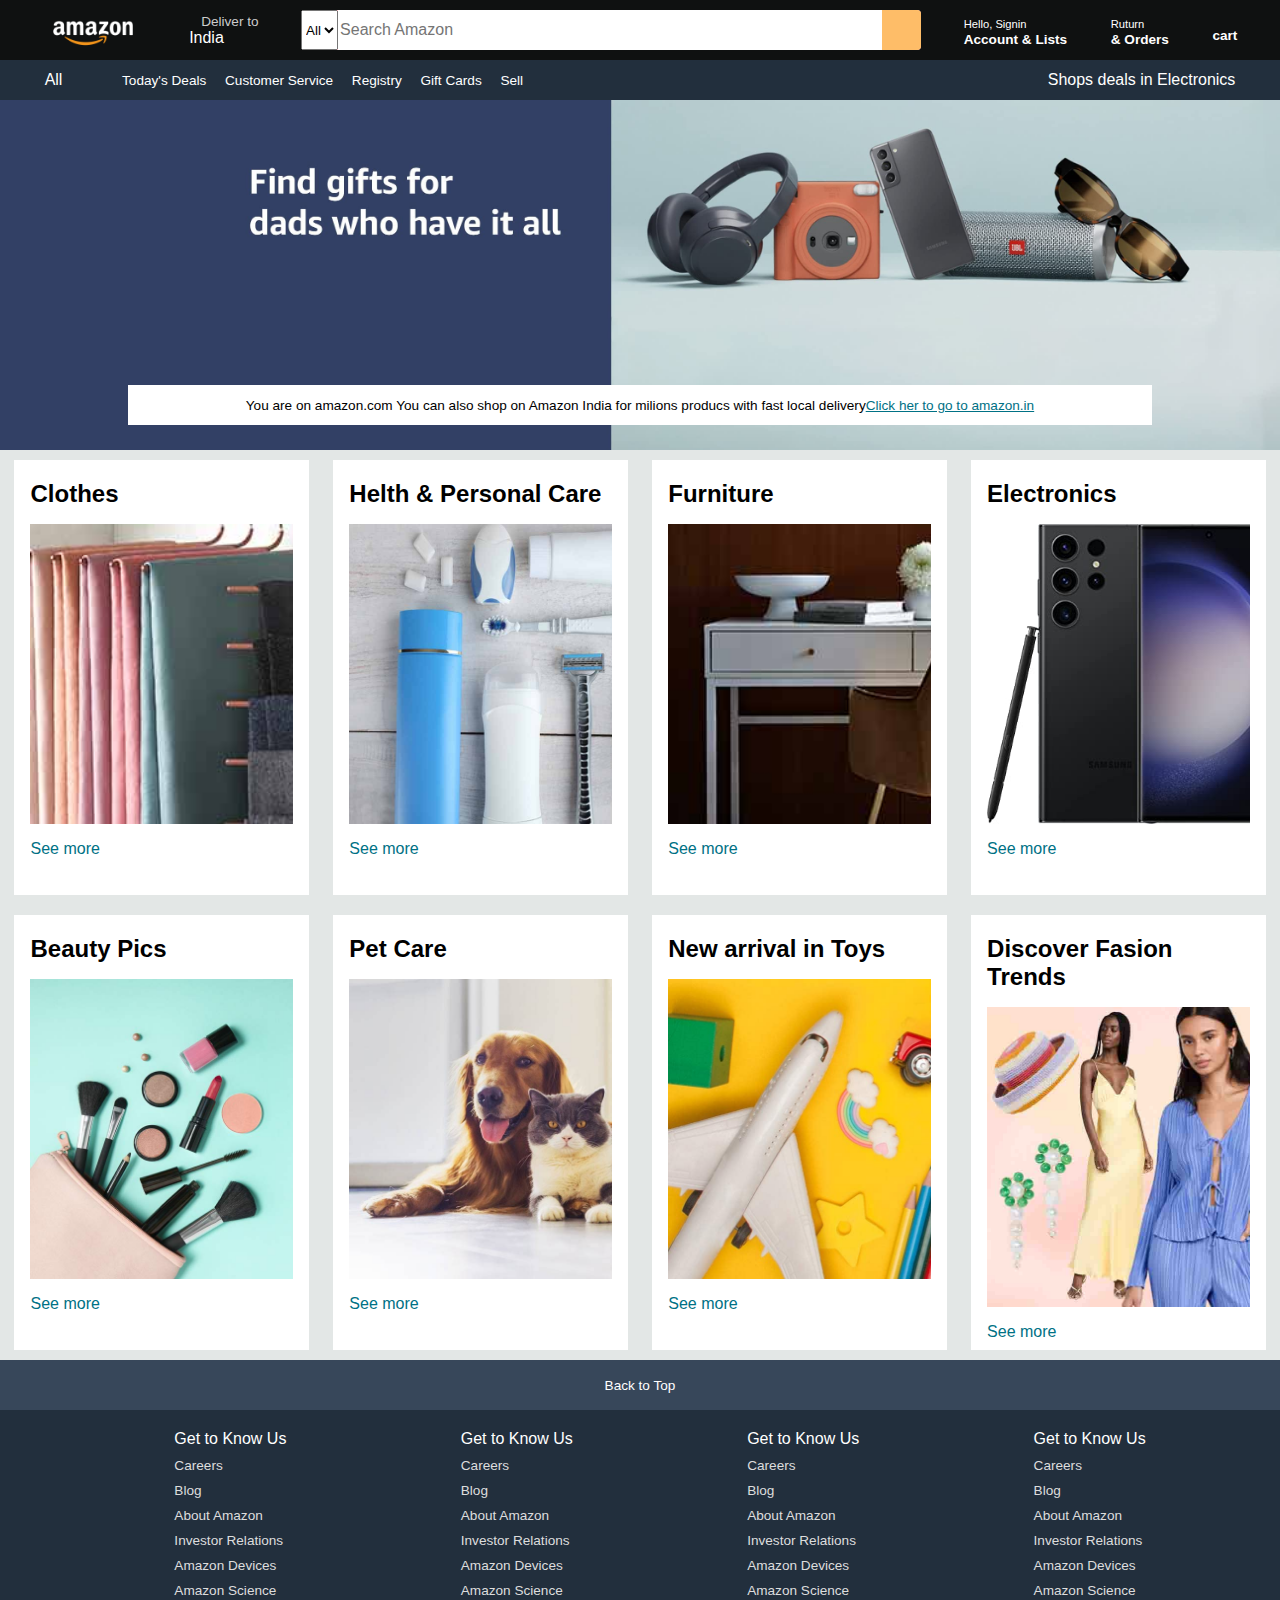
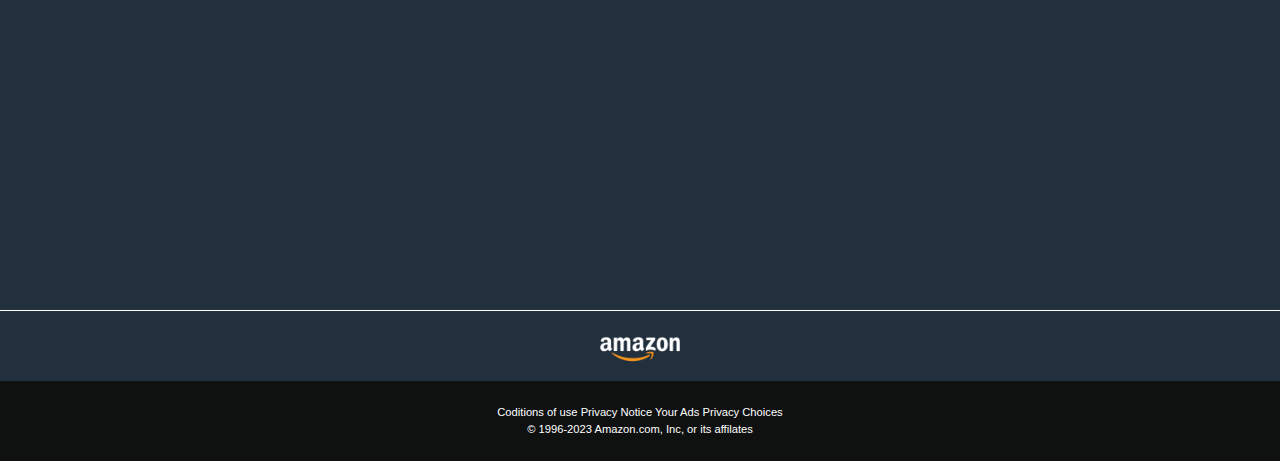
<file: CSSAmazonClone/index.html>
<!DOCTYPE html>
<html lang="en">
<head>
    <meta charset="UTF-8">
    <meta name="viewport" content="width=device-width, initial-scale=1.0">
    <title>Amazon</title>
    <link rel="stylesheet" href="https://cdnjs.cloudflare.com/ajax/libs/font-awesome/6.4.0/css/all.min.css" integrity="sha512-iecdLmaskl7CVkqkXNQ/ZH/XLlvWZOJyj7Yy7tcenmpD1ypASozpmT/E0iPtmFIB46ZmdtAc9eNBvH0H/ZpiBw==" crossorigin="anonymous" referrerpolicy="no-referrer" />
    <link rel="stylesheet" href="style.css">

</head>
<body>
    <header>
        <div class="navbar">
            <div class="nav-logo border">
                <div class="logo"></div>
            </div>

            <div class="nav-address border">
                <p class="add-first">Deliver to</p>
                <div class="add-icon">
                    <i class="fa-solid fa-location-dot"></i>
                    <p class="add-second">India</p>
                </div>
            </div>

            <div class="nav-search">
                <select class="searhc-select" id="">
                    <option value="">All</option>
                </select>
                <input placeholder="Search Amazon" type="text" class="search-input">
                <div class="search-icon">
                    <i class="fa-solid fa-magnifying-glass"></i>
                </div>
            </div>

            <div class="nav-signin border" >
                <p><span>Hello, Signin</span></p>
                <p class="nav-second">Account & Lists</p>
            </div>

            <div class="nav-return border" >
                <p><span>Ruturn</span></p>
                <p class="nav-second"> & Orders</p>
            </div>

            <div class="nav-cart border" >
                <i class="fa-solid fa-cart-shopping"></i>
                cart
            </div>
        </div>
        
        <div class="panel">
            <div class="panel-all">
                <i class="fa-solid fa-bars"></i>
                All
            </div>
            <div class="panel-ops">
                <p>Today's Deals</p>
                <p>Customer Service</p>
                <p>Registry</p>
                <p>Gift Cards</p>
                <p>Sell</p>
            </div>
            <div class="panel-deals">
                Shops deals in Electronics
            </div>

        </div>
    </header>

    <div class="hero-section">
        <div class="hero-msg">
            <p> You are on amazon.com You can also shop on Amazon India for milions producs with fast local delivery<a href="">Click her to go to amazon.in</a></p>
        </div>
    </div>

    <div class="shop-section">
        <div class=" box">
          <div class="box-content">
            <h2>Clothes</h2>
            <div class="box-img" style="background-image: url('box1_image.jpg');"></div>
            <p>See more</p> 
          </div>  
        </div>
        <div class=" box">
            <div class="box-content">
            <h2>Helth & Personal Care</h2>
            <div class="box-img" style="background-image: url('box2_image.jpg');"></div>
            <p>See more</p> 
          </div> 
        </div>

        <div class=" box">
            <div class="box-content">
                <h2>Furniture</h2>
                <div class="box-img" style="background-image: url('box3_image.jpg');"></div>
                <p>See more</p> 
              </div> 
        </div>

        <div class=" box">
            <div class="box-content">
                <h2>Electronics</h2>
                <div class="box-img" style="background-image: url('box4_image.jpg');"></div>
                <p>See more</p> 
              </div> 
        </div>
        

        <div class=" box">
            <div class="box-content">
              <h2>Beauty Pics</h2>
              <div class="box-img" style="background-image: url('box5_image.jpg');"></div>
              <p>See more</p> 
            </div>  
          </div>
          <div class="box2 box">
              <div class="box-content">
              <h2>Pet Care</h2>
              <div class="box-img" style="background-image: url('box6_image.jpg');"></div>
              <p>See more</p> 
            </div> 
          </div>
  
          <div class="box">
              <div class="box-content">
                  <h2>New arrival in Toys</h2>
                  <div class="box-img" style="background-image: url('box7_image.jpg');"></div>
                  <p>See more</p> 
                </div> 
          </div>
  
          <div class="box">
              <div class="box-content">
                  <h2>Discover Fasion Trends</h2>
                  <div class="box-img" style="background-image: url('box8_image.jpg');"></div>
                  <p>See more</p> 
                </div> 
          </div>    
 </div>

 <footer>
    <div class="foot-panel1">
        Back to Top
    </div>

    <div class="foot-panel2">
        <ul>
            <p>Get to Know Us</p>
            <a>Careers</a>
            <a>Blog</a>
            <a>About Amazon</a>
            <a>Investor Relations</a>
            <a>Amazon Devices</a>
            <a>Amazon Science</a>
        </ul>

        <ul>
            <p>Get to Know Us</p>
            <a>Careers</a>
            <a>Blog</a>
            <a>About Amazon</a>
            <a>Investor Relations</a>
            <a>Amazon Devices</a>
            <a>Amazon Science</a>
        </ul>

        <ul>
            <p>Get to Know Us</p>
            <a>Careers</a>
            <a>Blog</a>
            <a>About Amazon</a>
            <a>Investor Relations</a>
            <a>Amazon Devices</a>
            <a>Amazon Science</a>
        </ul>

        <ul>
            <p>Get to Know Us</p>
            <a>Careers</a>
            <a>Blog</a>
            <a>About Amazon</a>
            <a>Investor Relations</a>
            <a>Amazon Devices</a>
            <a>Amazon Science</a>
        </ul>

        
    </div>

    <div class="foot-panel3">
        <div class="logo">

        </div>
    </div>

    <div class="foot-panel4">
        <div class="pages">
            <a>Coditions of use</a>
            <a>Privacy Notice</a>
            <a>Your Ads Privacy Choices </a>
        </div>

        <div class="copyright">
            &copy; 1996-2023 Amazon.com, Inc, or its affilates
        </div>
    </div>
 </footer>
</body>
</html>
</file>
<file: CSSAmazonClone/style.css>
*{
    margin: 0;
    font-family: Arial, Helvetica, sans-serif;
    border:border-box;
}

.navbar{
    height: 60px;
    background-color: #0f1111;
    color: white;
    display: flex;
    align-items: center;
    justify-content: space-evenly;
}
.nav-logo{
    height: 50px;
    width: 100px;
}
.logo{
    background-image: url("amazon_logo.png");
    background-size: cover;
    height: 50px;
    width: 100%;
}

.border{
    border:1.5px solid transparent ; 
}

.border:hover {
    border: 1.5px solid white;
}

/* Box 2 */
.add-first {
    color:#cccccc ;
    font-size: .85rem;
    margin-left: 15px; 
}

.add-second {
    font-size: 1rem;
    margin-left: 3px;
}
.add-icon {
    display: flex;
    align-items: center;
}

/* Box3 */
.nav-search{
    display: flex;
    justify-content:space-evenly ;
    background-color: pink;
    width: 620px;
    height: 40px;
    border-radius: 4px ;
}
.search-select{
    background-color: #f3f3f3;
    width: 5px;
    text-align: center;
    border-top-left-radius: 4px;
    border-bottom-left-radius: 4px;
    border:none ;
}

.search-input {
    width: 100%;
    font-size: 1rem;
    border: none;
}

.search-icon {
    width: 45px;
    display: flex; 
    justify-content: center;
    align-items: center;
    font-size: 1.2rem;
    background-color: #febd68;
    border-top-right-radius: 4px;
    border-bottom-right-radius: 4px;
    color: #0f1111;

}

.nav-search:hover {
    border: 2px solid orange;
}

/* Box4 */

span{
   font-size: 0.7rem; 
}

.nav-second {
    font-size: 0.85rem; 
    font-weight: 700;
}

/* BOx6 */

.nav-cart i {
    font-size: 30px;

}

.nav-cart {
    font-size: .85rem;
    font-weight: 700;
}

/* Panel */

.panel {
    height: 40px;
    background-color: #222f3d;
    display: flex;
    color: white;
    align-items: center;
    justify-content: space-evenly;
}

.panel-ops p {
    display: inline;
    margin-left: 15px;
}

.panel-ops {
    width: 70%;
    font-size: 0.85rem;
}
 .panel-deal {
    font-size: .9rem;
    font-weight: 700;
 }

 /* Hero-Section */

.hero-section {
    background-image: url("hero_image.jpg");
    background-size: cover;
    height: 350px;
    display: flex;
    justify-content: center;
    align-items: flex-end;
} 

.hero-msg {
    background-color: white;
    color: black;
    height: 40px;
    display: flex;
    align-items: center;
    justify-content: center;
    font-size: 0.85rem;
    width: 80%;
    margin-bottom: 25px;
}

.hero-msg a {
    color: #007185;
}

/* Shop section */

.shop-section {
    display: flex;
    flex-wrap: wrap;
    justify-content: space-evenly;
    background-color: #e3e7e6;
}

.box {
    
    height: 400px;
    width: 23%;
    background-color: white;
    padding: 20px 0px 15px;
    margin: 10px;
}
.box-img {
    height: 300px;
    background-size:cover;
    margin-top: 1rem;
    margin-bottom: 1rem;
}

.box-content {
    margin-left: 1rem;
    margin-right:1rem ;
}

.box-content p {
    color: #007185;
}

/* footer */

.footer {
    margin-top: 15px;
    
}

.foot-panel1 {
    background-color:#37475a ;
    color: white;
    height: 50px;
    display: flex;
    align-items: center;
    justify-content: center;
    font-size: 0.85rem;
}

.foot-panel2 {
    background-color: #222f3d;
    color: white;
    height: 500px;
    display: flex;
    justify-content: space-evenly;
}
ul{
    margin-top: 20px;
}

ul a {
    display: block;
    font-size: 0.85rem;
    margin-top: 10px;
    color: #dddddd;
}

.foot-panel3 {
    background-color: #222f3d;
    color: white;
    border-top: 0.5px solid white;
    height: 70px;
    display: flex;
    justify-content: space-evenly;
    align-items: center;
}

.logo {
    background-image: url("amazon_logo.png");
    background-size: cover;
    height: 50px;
    width: 100px;
}

.foot-panel4 {
    background-color: #0f1111 ;
    color: white;
    height: 80px;
    font-size: 0.7rem;
    text-align: center;

    /* display: flex;
    justify-content: center;
    align-items: center; */
}

.pages {
    
    padding-top: 25px;
}

.copyright {
    padding-top: 5px;
 
}
</file>
